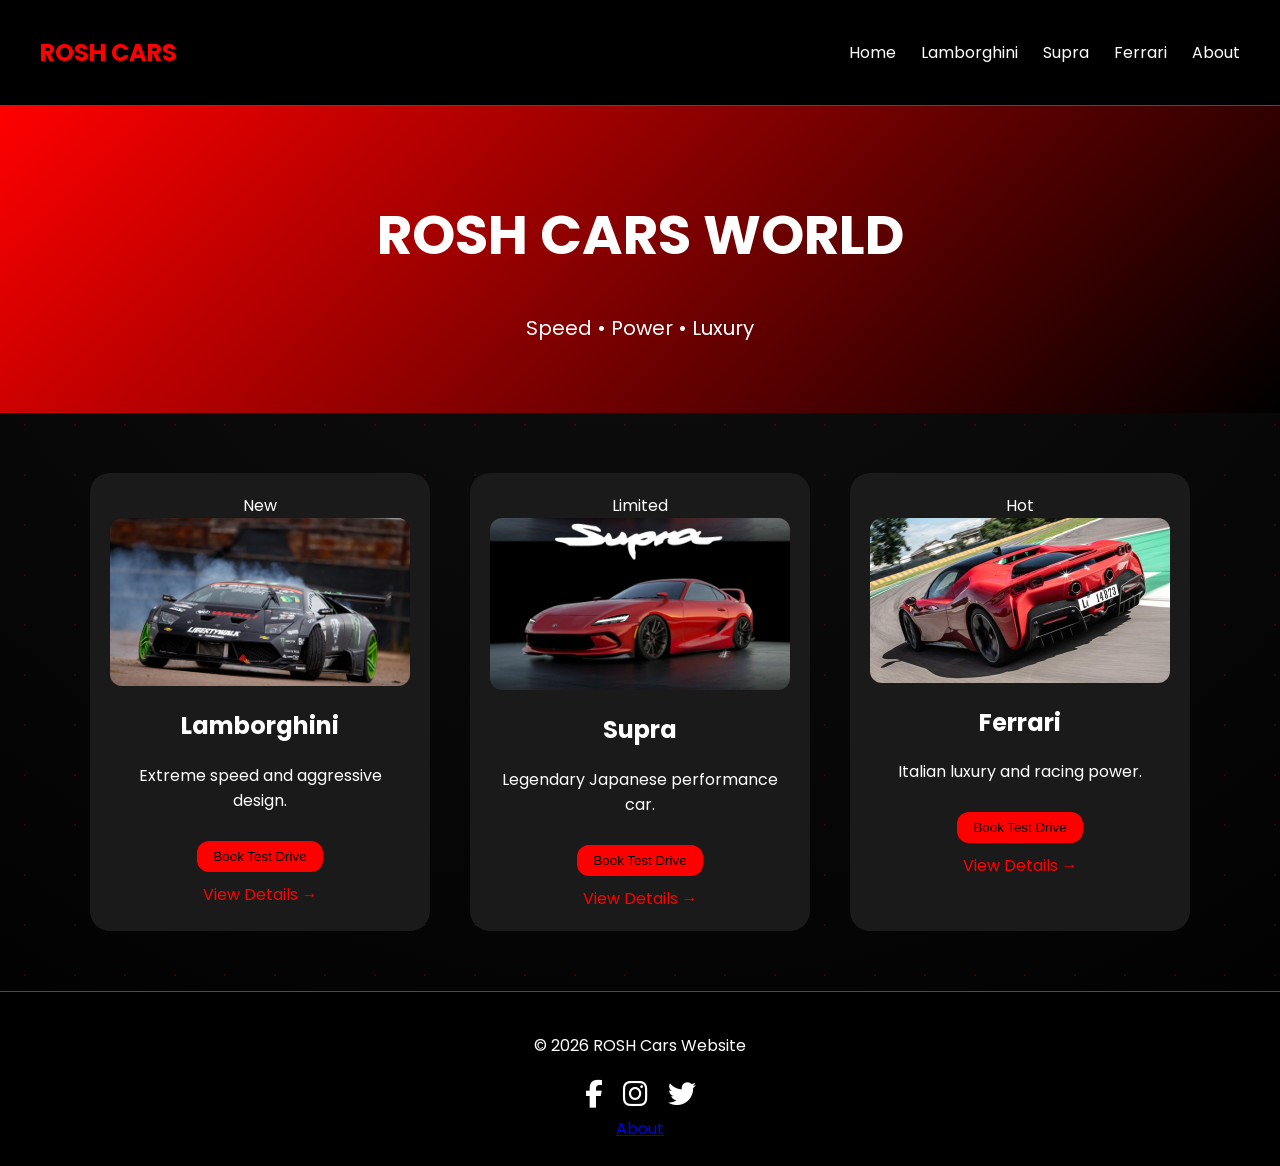
<file: index.html>
<!DOCTYPE html>
<html lang="en">
<head>
    <meta charset="UTF-8">
    <meta name="viewport" content="width=device-width, initial-scale=1.0">
    <title>ROSH CARS WORLD</title>

    <!-- Google Fonts -->
    <link href="https://fonts.googleapis.com/css2?family=Poppins:wght@400;500;700&display=swap" rel="stylesheet">

    <!-- Font Awesome -->
    <link rel="stylesheet" href="https://cdnjs.cloudflare.com/ajax/libs/font-awesome/6.4.2/css/all.min.css">

    <!-- CSS -->
    <link rel="stylesheet" href="css/style.css">
</head>
<body>

<!-- NAVBAR -->
<div class="navbar">
    <h2>ROSH CARS</h2>
    <ul>
        <li><a href="index.html">Home</a></li>
        <li><a href="lamborghini.html">Lamborghini</a></li>
        <li><a href="supra.html">Supra</a></li>
        <li><a href="ferrari.html">Ferrari</a></li>
        <li><a href="about.html">About</a></li>
    </ul>
</div>

<!-- HEADER -->
<header>
    <h1>ROSH CARS WORLD</h1>
    <p class="tagline">Speed • Power • Luxury</p>
</header>

<!-- CAR SECTION -->
<section class="cars">

    <a href="lamborghini.html" class="car-card">
        <span class="badge">New</span>
        <img src="images/lamborghini.jpg" alt="Lamborghini">
        <h2>Lamborghini</h2>
        <p>Extreme speed and aggressive design.</p>
        <button class="test-drive" onclick="event.preventDefault(); openPopup();">
            Book Test Drive
        </button>
        <span class="view-details">View Details →</span>
    </a>

    <a href="supra.html" class="car-card">
        <span class="badge">Limited</span>
        <img src="images/Supra.jpg" alt="Supra">
        <h2>Supra</h2>
        <p>Legendary Japanese performance car.</p>
        <button class="test-drive" onclick="event.preventDefault(); openPopup();">
            Book Test Drive
        </button>
        <span class="view-details">View Details →</span>
    </a>

    <a href="ferrari.html" class="car-card">
        <span class="badge">Hot</span>
        <img src="images/Ferrari.jpg" alt="Ferrari">
        <h2>Ferrari</h2>
        <p>Italian luxury and racing power.</p>
        <button class="test-drive" onclick="event.preventDefault(); openPopup();">
            Book Test Drive
        </button>
        <span class="view-details">View Details →</span>
    </a>

</section>

<!-- POPUP -->
<div class="popup" id="popup">
    <div class="popup-content">

        <span class="close" onclick="closePopup()">×</span>

        <h2>Book Test Drive</h2>

        <form id="testForm">
            <input type="text" placeholder="Full Name" required>
            <input type="email" placeholder="Email" required>
            <input type="tel" placeholder="Phone Number" required>

            <button type="submit">Submit</button>
        </form>

        <p id="successMsg">✅ Booking Successful! We will contact you soon.</p>

    </div>
</div>

<!-- FOOTER -->
<footer>
    <p>© 2026 ROSH Cars Website</p>
    <div class="socials">
        <a href="https://www.facebook.com" target="_blank" class="social-icon"><i class="fab fa-facebook-f"></i></a>
        <a href="https://www.instagram.com" target="_blank" class="social-icon"><i class="fab fa-instagram"></i></a>
        <a href="https://www.twitter.com" target="_blank" class="social-icon"><i class="fab fa-twitter"></i></a>
    </div>
    <div class="about-link">
        <a href="about.html">About</a>
    </div>
</footer>

<!-- SCRIPT -->
<script>
function openPopup(){
    document.getElementById("popup").style.display="flex";
    document.getElementById("successMsg").style.display="none";
}

function closePopup(){
    document.getElementById("popup").style.display="none";
}

document.getElementById("testForm").addEventListener("submit",function(e){
    e.preventDefault();
    document.getElementById("successMsg").style.display="block";

    setTimeout(()=>{
        closePopup();
        this.reset();
    },2000);
});
</script>

</body>
</html>
</file>
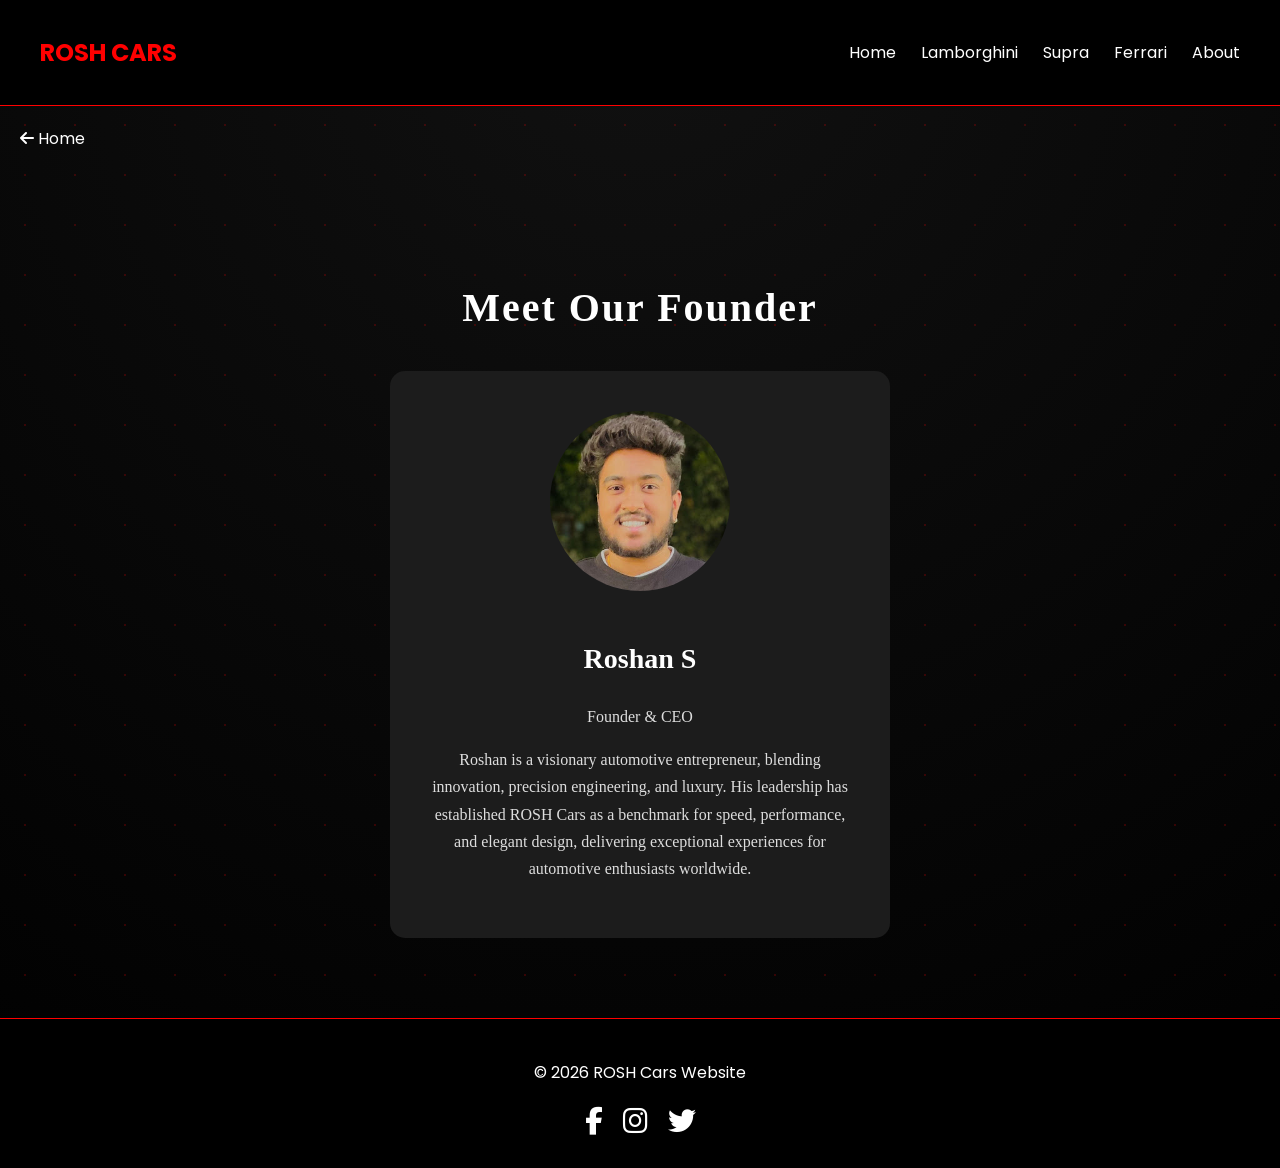
<file: about.html>
<!DOCTYPE html>
<html lang="en">
<head>
    <meta charset="UTF-8">
    <meta name="viewport" content="width=device-width, initial-scale=1.0">
    <title>About - ROSH Cars</title>

    <!-- Google Fonts -->
    <link href="https://fonts.googleapis.com/css2?family=Poppins:wght@400;500;700&display=swap" rel="stylesheet">

    <!-- Font Awesome -->
    <link rel="stylesheet" href="https://cdnjs.cloudflare.com/ajax/libs/font-awesome/6.4.2/css/all.min.css">

    <!-- CSS -->
    <link rel="stylesheet" href="css/style.css">
</head>
<body>

<!-- NAVBAR -->
<div class="navbar">
    <h2>ROSH CARS</h2>
    <ul>
        <li><a href="index.html">Home</a></li>
        <li><a href="lamborghini.html">Lamborghini</a></li>
        <li><a href="supra.html">Supra</a></li>
        <li><a href="ferrari.html">Ferrari</a></li>
        <li><a href="about.html">About</a></li>
    </ul>
</div>

<!-- BACK ICON -->
<a href="index.html" class="back-home"><i class="fas fa-arrow-left"></i> Home</a>

<!-- ABOUT FOUNDER SECTION -->
<section class="about-founder">
    <h2>Meet Our Founder</h2>
    <div class="founder-card">
        <img src="images/roshan.jpg" alt="Roshan Founder">
        <h3>Roshan S</h3>
        <p>Founder & CEO</p>
        <p>Roshan is a visionary automotive entrepreneur, blending innovation, precision engineering, and luxury. His leadership has established ROSH Cars as a benchmark for speed, performance, and elegant design, delivering exceptional experiences for automotive enthusiasts worldwide.</p>
    </div>
</section>

<!-- FOOTER -->
<footer>
    <p>© 2026 ROSH Cars Website</p>
    <div class="socials">
        <a href="https://www.facebook.com" target="_blank" class="social-icon"><i class="fab fa-facebook-f"></i></a>
        <a href="https://www.instagram.com" target="_blank" class="social-icon"><i class="fab fa-instagram"></i></a>
        <a href="https://www.twitter.com" target="_blank" class="social-icon"><i class="fab fa-twitter"></i></a>
    </div>
</footer>

</body>
</html>
</file>
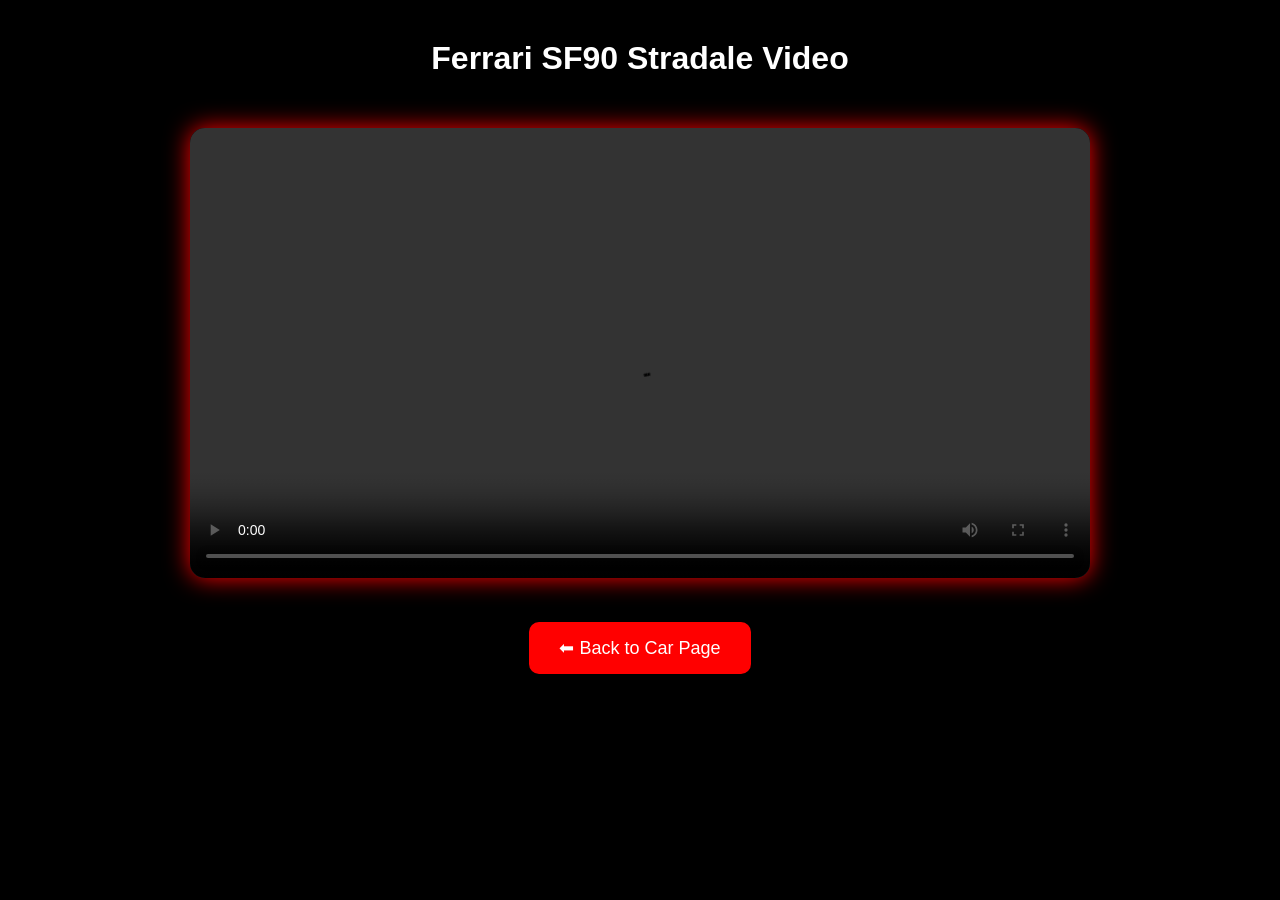
<file: ferrari-video.html>
<!DOCTYPE html>
<html>
<head>
<title>Ferrari SF90 Video</title>
<meta charset="UTF-8">

<style>
body {
    margin:0;
    text-align:center;
    background:black;
    color:white;
    font-family:Arial, sans-serif;
}

h1 { margin-top:40px; }

video {
    width:80%;
    max-width:900px;
    margin-top:30px;
    border-radius:15px;
    box-shadow:0 0 25px red;
}

.back-btn {
    display:inline-block;
    margin-top:40px;
    padding:15px 30px;
    background:red;
    color:white;
    text-decoration:none;
    border-radius:10px;
    font-size:18px;
}

.back-btn:hover { background:darkred; }

</style>
</head>

<body>

<h1>Ferrari SF90 Stradale Video</h1>

<video controls autoplay>
    <source src="images/FerrariVideo.mp4" type="video/mp4">
</video>

<br>

<a href="ferrari.html" class="back-btn"
   onclick="window.close(); return false;">
   ⬅ Back to Car Page
</a>

</body>
</html>
</file>
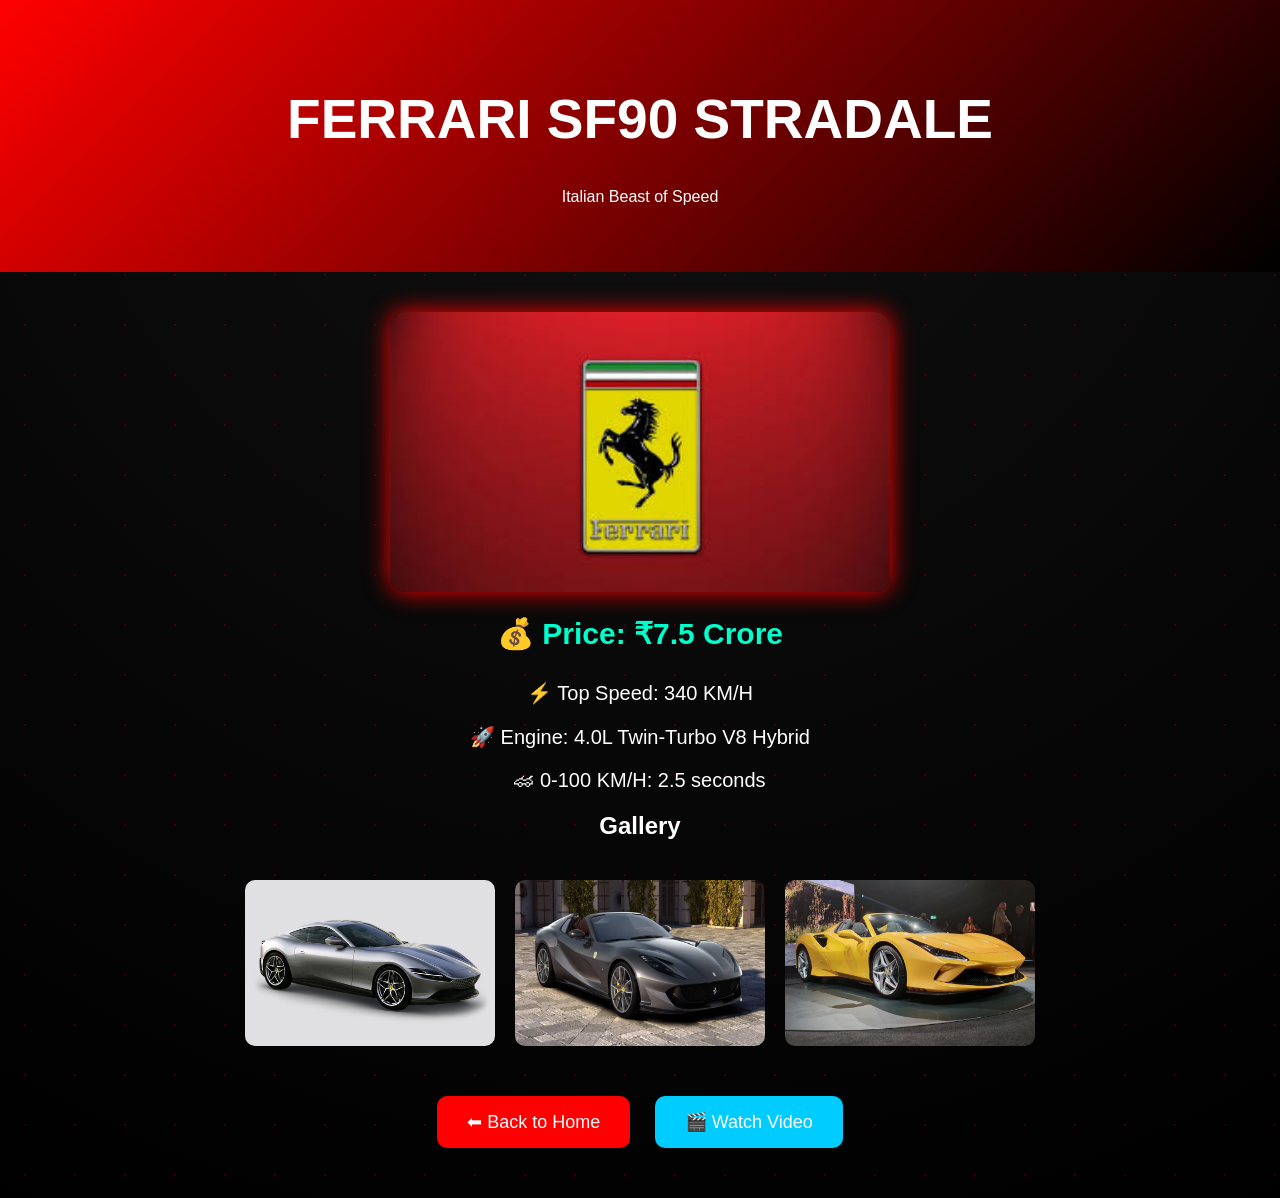
<file: ferrari.html>
<!DOCTYPE html>
<html>
<head>
<title>FERRARI SF90</title>
<meta charset="UTF-8">

<link rel="stylesheet" href="css/style.css">

<style>
.car-details { text-align:center; padding:40px; }

.main-img {
    width:500px;
    border-radius:15px;
    box-shadow:0 0 25px red;
}

.price {
    font-size:30px;
    color:#00ffcc;
    font-weight:bold;
    margin:20px 0;
}

.specs { margin-top:30px; font-size:20px; }

.gallery {
    display:flex;
    justify-content:center;
    gap:20px;
    margin-top:40px;
}

.gallery img {
    width:250px;
    border-radius:10px;
    transition:0.3s;
}

.gallery img:hover { transform:scale(1.1); }

.buttons { margin-top:40px; }

.back-btn, .video-btn {
    display:inline-block;
    padding:15px 30px;
    margin:10px;
    color:white;
    text-decoration:none;
    border-radius:10px;
    font-size:18px;
}

.back-btn { background:red; }
.back-btn:hover { background:darkred; }

.video-btn { background:#00ccff; }
.video-btn:hover { background:#0099cc; }

</style>
</head>

<body>

<header>
    <h1>FERRARI SF90 STRADALE</h1>
    <p>Italian Beast of Speed</p>
</header>

<section class="car-details">

    <img src="images/FerrariLogo.jfif" class="main-img">

    <div class="price">💰 Price: ₹7.5 Crore</div>

    <div class="specs">
        <p>⚡ Top Speed: 340 KM/H</p>
        <p>🚀 Engine: 4.0L Twin-Turbo V8 Hybrid</p>
        <p>🏎 0-100 KM/H: 2.5 seconds</p>
    </div>

    <h2>Gallery</h2>

    <div class="gallery">
        <img src="images/Ferrari1.avif">
        <img src="images/Ferrari2.webp">
        <img src="images/Ferrari3.jpg">
    </div>

    <!-- BUTTONS -->
    <div class="buttons">
        <a href="index.html" class="back-btn">⬅ Back to Home</a>

        <a href="ferrari-video.html" target="_blank" class="video-btn">
            🎬 Watch Video
        </a>
    </div>

</section>

</body>
</html>
</file>
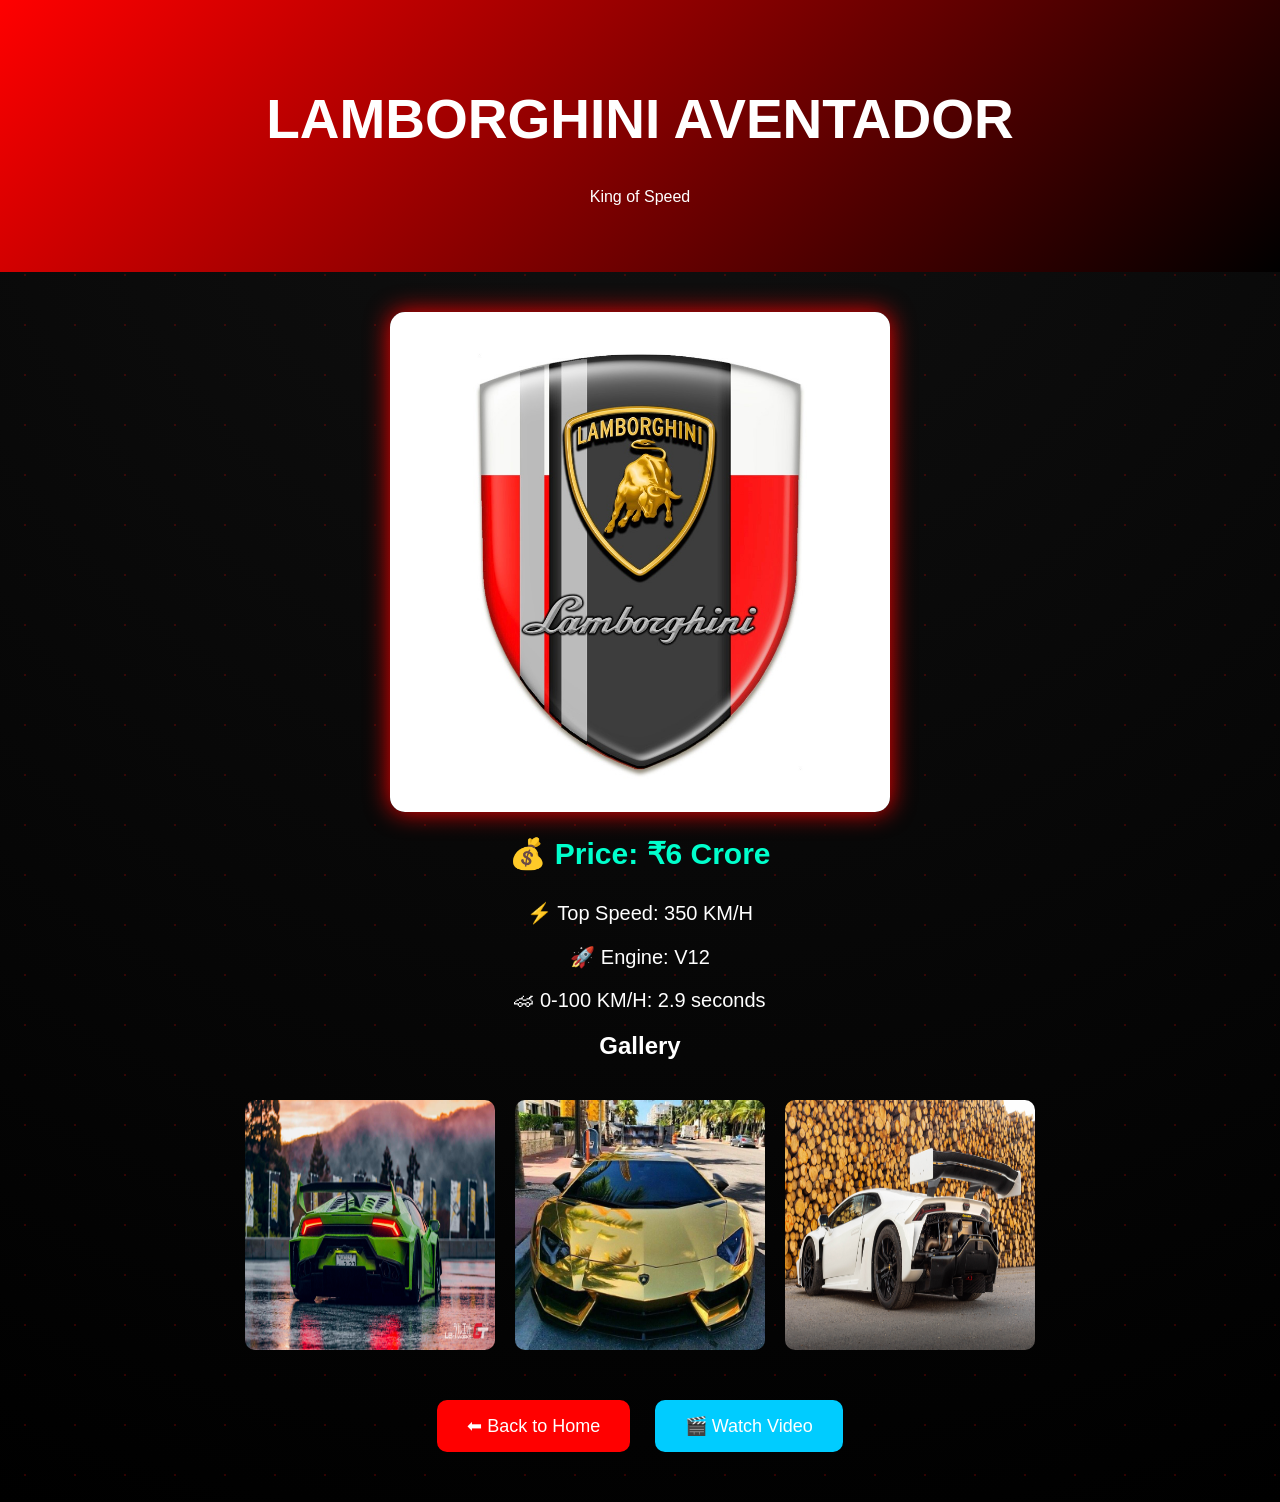
<file: lamborghini.html>
<!DOCTYPE html>
<html>
<head>
<title>Lamborghini</title>
<meta charset="UTF-8">

<link rel="stylesheet" href="css/style.css">

<style>
.car-details { text-align:center; padding:40px; }
.main-img { width:500px; border-radius:15px; box-shadow:0 0 25px red; }
.price { font-size:30px; color:#00ffcc; font-weight:bold; margin:20px 0; }
.specs { margin-top:30px; font-size:20px; }

.gallery { display:flex; justify-content:center; gap:20px; margin-top:40px; }
.gallery img { width:250px; border-radius:10px; transition:0.3s; }
.gallery img:hover { transform:scale(1.1); }

.buttons { margin-top:40px; }

.back-btn, .video-btn {
    display:inline-block;
    padding:15px 30px;
    margin:10px;
    color:white;
    text-decoration:none;
    border-radius:10px;
    font-size:18px;
}

.back-btn { background:red; }
.back-btn:hover { background:darkred; }

.video-btn { background:#00ccff; }
.video-btn:hover { background:#0099cc; }
</style>

</head>

<body>

<header>
    <h1>LAMBORGHINI AVENTADOR</h1>
    <p>King of Speed</p>
</header>

<section class="car-details">

    <img src="images/LambLogo.jpg" class="main-img">

    <div class="price">💰 Price: ₹6 Crore</div>

    <div class="specs">
        <p>⚡ Top Speed: 350 KM/H</p>
        <p>🚀 Engine: V12</p>
        <p>🏎 0-100 KM/H: 2.9 seconds</p>
    </div>

    <h2>Gallery</h2>

    <div class="gallery">
        <img src="images/lamborghini1.jpg">
        <img src="images/lamborghini2.jpg">
        <img src="images/lamborghini3.jpg">
    </div>

    <div class="buttons">
        <a href="index.html" class="back-btn">⬅ Back to Home</a>

        <!-- OPENS IN NEW TAB -->
        <a href="lamborghini-video.html" target="_blank" class="video-btn">
            🎬 Watch Video
        </a>
    </div>

</section>

</body>
</html>
</file>
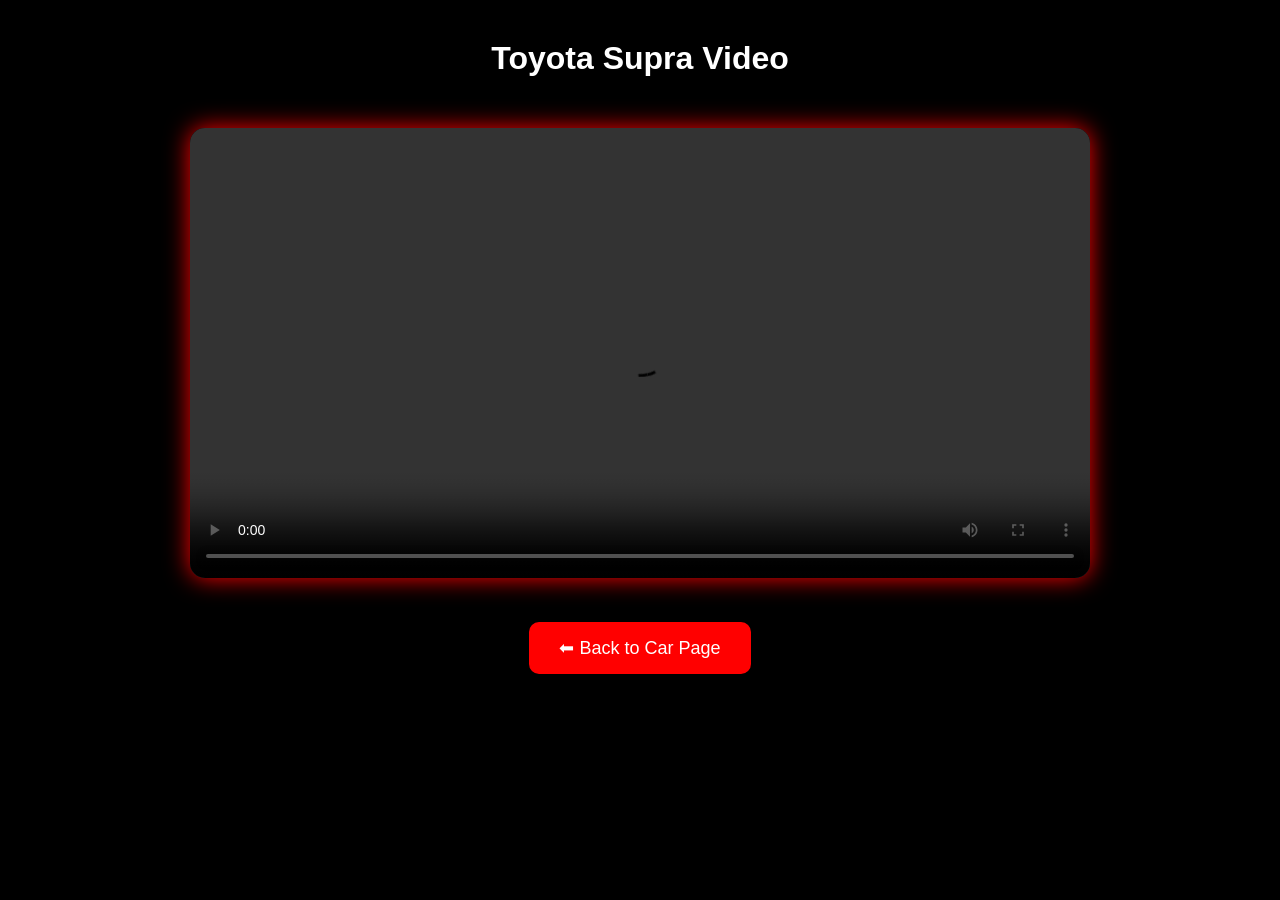
<file: supra-video.html>
<!DOCTYPE html>
<html>
<head>
<title>Supra Video</title>
<meta charset="UTF-8">

<style>
body {
    margin:0;
    text-align:center;
    background:black;
    color:white;
    font-family:Arial, sans-serif;
}

h1 { margin-top:40px; }

video {
    width:80%;
    max-width:900px;
    margin-top:30px;
    border-radius:15px;
    box-shadow:0 0 25px red;
}

.back-btn {
    display:inline-block;
    margin-top:40px;
    padding:15px 30px;
    background:red;
    color:white;
    text-decoration:none;
    border-radius:10px;
    font-size:18px;
}

.back-btn:hover { background:darkred; }

</style>
</head>

<body>

<h1>Toyota Supra Video</h1>

<video controls autoplay>
    <source src="images/SupraVideo.mp4" type="video/mp4">
</video>

<br>

<!-- CLOSE TAB AUTOMATICALLY -->
<a href="supra.html" class="back-btn"
   onclick="window.close(); return false;">
   ⬅ Back to Car Page
</a>

</body>
</html>
</file>
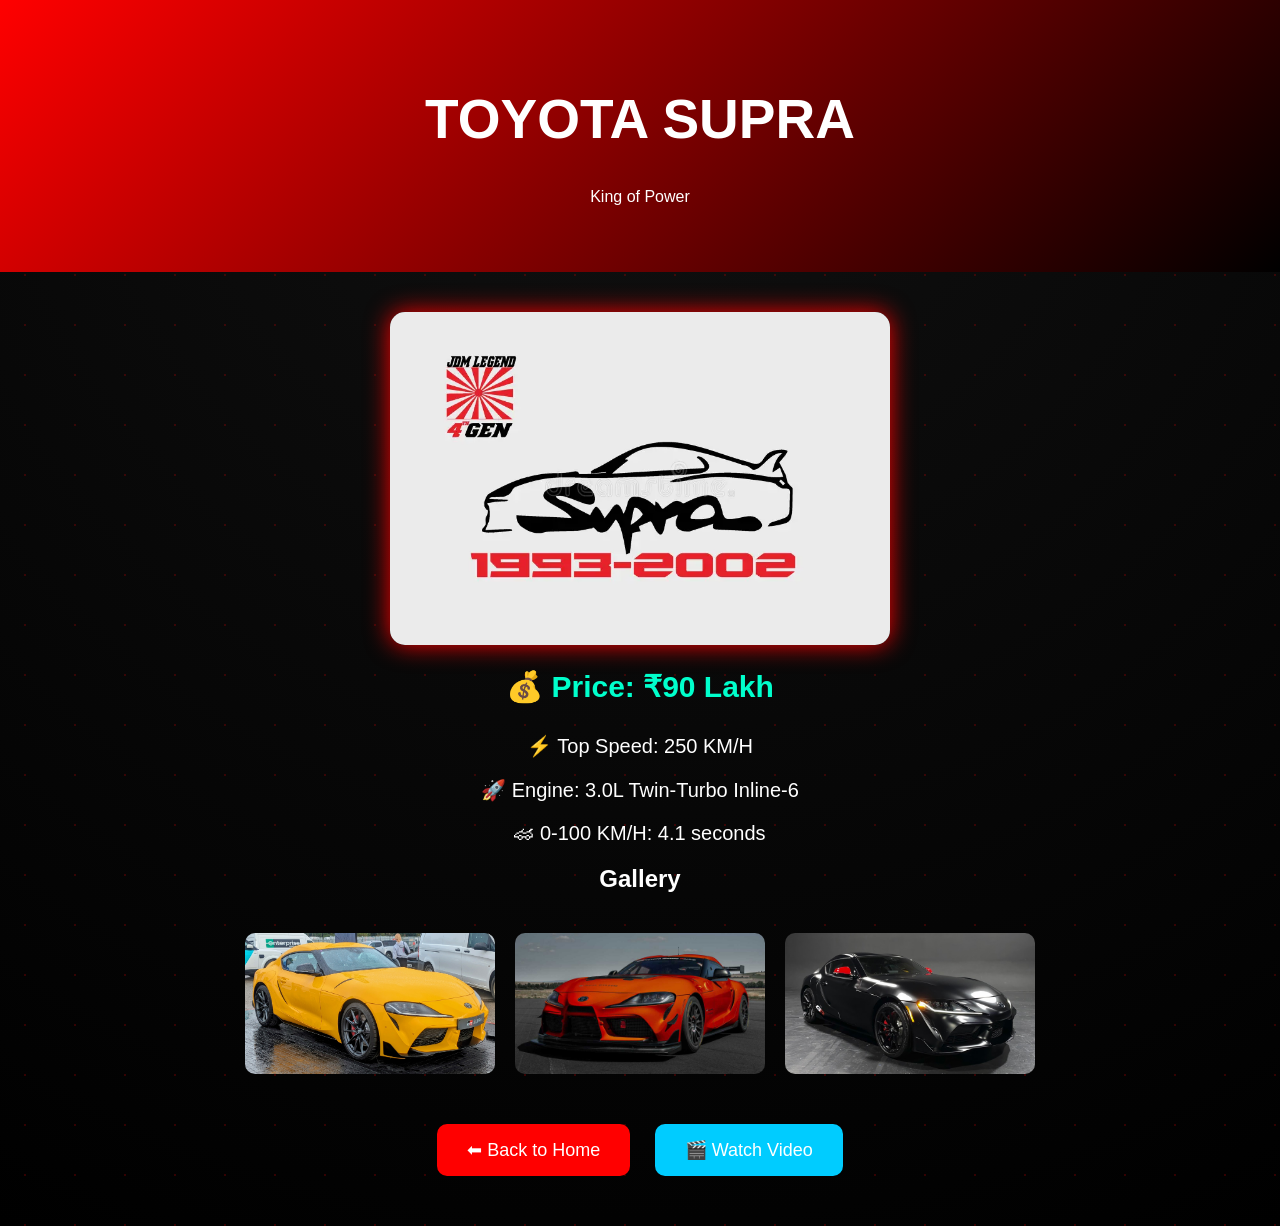
<file: supra.html>
<!DOCTYPE html>
<html>
<head>
<title>TOYOTA SUPRA</title>
<meta charset="UTF-8">

<link rel="stylesheet" href="css/style.css">

<style>
.car-details { text-align:center; padding:40px; }

.main-img {
    width:500px;
    border-radius:15px;
    box-shadow:0 0 25px red;
}

.price {
    font-size:30px;
    color:#00ffcc;
    font-weight:bold;
    margin:20px 0;
}

.specs { margin-top:30px; font-size:20px; }

.gallery {
    display:flex;
    justify-content:center;
    gap:20px;
    margin-top:40px;
}

.gallery img {
    width:250px;
    border-radius:10px;
    transition:0.3s;
}

.gallery img:hover { transform:scale(1.1); }

.buttons { margin-top:40px; }

.back-btn, .video-btn {
    display:inline-block;
    padding:15px 30px;
    margin:10px;
    color:white;
    text-decoration:none;
    border-radius:10px;
    font-size:18px;
}

.back-btn { background:red; }
.back-btn:hover { background:darkred; }

.video-btn { background:#00ccff; }
.video-btn:hover { background:#0099cc; }

</style>
</head>

<body>

<header>
    <h1>TOYOTA SUPRA</h1>
    <p>King of Power</p>
</header>

<section class="car-details">

    <img src="images/SupraLogo.webp" class="main-img">

    <div class="price">💰 Price: ₹90 Lakh</div>

    <div class="specs">
        <p>⚡ Top Speed: 250 KM/H</p>
        <p>🚀 Engine: 3.0L Twin-Turbo Inline-6</p>
        <p>🏎 0-100 KM/H: 4.1 seconds</p>
    </div>

    <h2>Gallery</h2>

    <div class="gallery">
        <img src="images/Supra1.jpg">
        <img src="images/Supra2.jpg">
        <img src="images/Supra3.jpg">
    </div>

    <div class="buttons">
        <a href="index.html" class="back-btn">⬅ Back to Home</a>

        <!-- WATCH VIDEO BUTTON -->
        <a href="supra-video.html" target="_blank" class="video-btn">
            🎬 Watch Video
        </a>
    </div>

</section>

</body>
</html>
</file>
<file: css/style.css>
/* GENERAL */
body {
    margin: 0;
    font-family: 'Poppins', Arial, sans-serif;
    background: radial-gradient(circle at top, #111, #000);
    color: white;
    overflow-x: hidden;
    transition: background 1s ease;
}

/* MOVING BACKGROUND */
body::before {
    content: "";
    position: fixed;
    width: 200%;
    height: 200%;
    background-image: radial-gradient(red 1px, transparent 1px);
    background-size: 50px 50px;
    animation: moveBg 60s linear infinite;
    opacity: 0.2;
    z-index: -1;
}

@keyframes moveBg {
    from { transform: translate(0,0); }
    to { transform: translate(-500px,-500px); }
}

/* NAVBAR */
.navbar {
    position: sticky;
    top: 0;
    background: black;
    display: flex;
    justify-content: space-between;
    align-items: center;
    padding: 15px 40px;
    border-bottom: 1px solid red;
    z-index: 1000;
}

.navbar h2 { color: red; }
.navbar ul { list-style: none; display: flex; gap: 25px; }

.navbar a {
    text-decoration: none;
    color: white;
    transition: 0.3s;
}

.navbar a:hover { color: red; }

/* HEADER */
header {
    text-align: center;
    padding: 50px;
    background: linear-gradient(135deg, #ff0000, #000);
}

header h1 {
    font-size: 55px;
}

.tagline {
    font-size: 20px;
}

/* CAR SECTION */
.cars {
    display:flex;
    justify-content:center;
    gap:40px;
    padding:60px;
    flex-wrap:wrap;
}

/* CAR CARD */
.car-card {
    background: #1a1a1a;
    border-radius: 20px;
    padding: 20px;
    width: 300px;
    text-align: center;
    transition: 0.4s;
    text-decoration: none;
    color: white;
}

.car-card:hover {
    transform: translateY(-10px);
}

.car-card img {
    width:100%;
    border-radius:12px;
}

.car-card h2 {
    margin-top:15px;
}

.view-details {
    display:block;
    margin-top:10px;
    color:red;
}

/* TEST DRIVE BUTTON */
.test-drive {
    margin-top: 12px;
    padding: 8px 16px;
    background: red;
    color: black;
    border: none;
    border-radius: 12px;
    cursor: pointer;
}

.test-drive:hover {
    background: white;
    color: red;
}

/* FOOTER */
footer {
    text-align:center;
    padding:25px;
    background:black;
    border-top:1px solid red;
}

.socials {
    margin-top:10px;
    display:flex;
    justify-content:center;
    gap:20px;
}

.social-icon {
    font-size:28px;
    color:white;
}

.social-icon:hover { color:red; }

/* ================= POPUP ================= */

.popup {
    display: none;
    position: fixed;
    width: 100%;
    height: 100%;
    background: rgba(0,0,0,0.85);
    top: 0;
    left: 0;
    justify-content: center;
    align-items: center;
}

.popup-content {
    background: #fff;
    color: #000;
    padding: 30px;
    border-radius: 15px;
    width: 320px;
    text-align: center;
}

.popup-content input {
    width: 100%;
    padding: 10px;
    margin: 12px 0;
}

.popup-content button {
    width: 100%;
    padding: 12px;
    background: red;
    color: white;
    border: none;
}

.close {
    float: right;
    font-size: 22px;
    cursor: pointer;
}

#successMsg {
    display: none;
    margin-top: 15px;
    color: green;
    font-weight: bold;
}

/* ================= ABOUT PAGE (UPDATED AS YOU ASKED) ================= */

.about-founder {
    text-align: center;
    padding: 80px 20px;
    font-family: "Georgia", serif;
}

.about-founder h2 {
    font-size: 40px;
    margin-bottom: 40px;
    letter-spacing: 2px;
}

.founder-card {
    background: #1c1c1c;
    padding: 40px;
    border-radius: 15px;
    max-width: 420px;
    margin: auto;
}

/* IMAGE — NO RED BORDER NOW */
.founder-card img {
    width: 180px;
    height: 180px;
    border-radius: 50%;
    object-fit: cover;
    margin-bottom: 20px;
}

/* TEXT STYLE UPDATED */
.founder-card h3 {
    font-size: 28px;
    font-family: "Georgia", serif;
}

.founder-card p {
    color: #ddd;
    line-height: 1.7;
    font-size: 16px;
}

/* Back button */
.back-home {
    display: inline-block;
    margin: 20px;
    color: white;
    text-decoration: none;
}

.back-home:hover {
    color: red;
}
</file>
